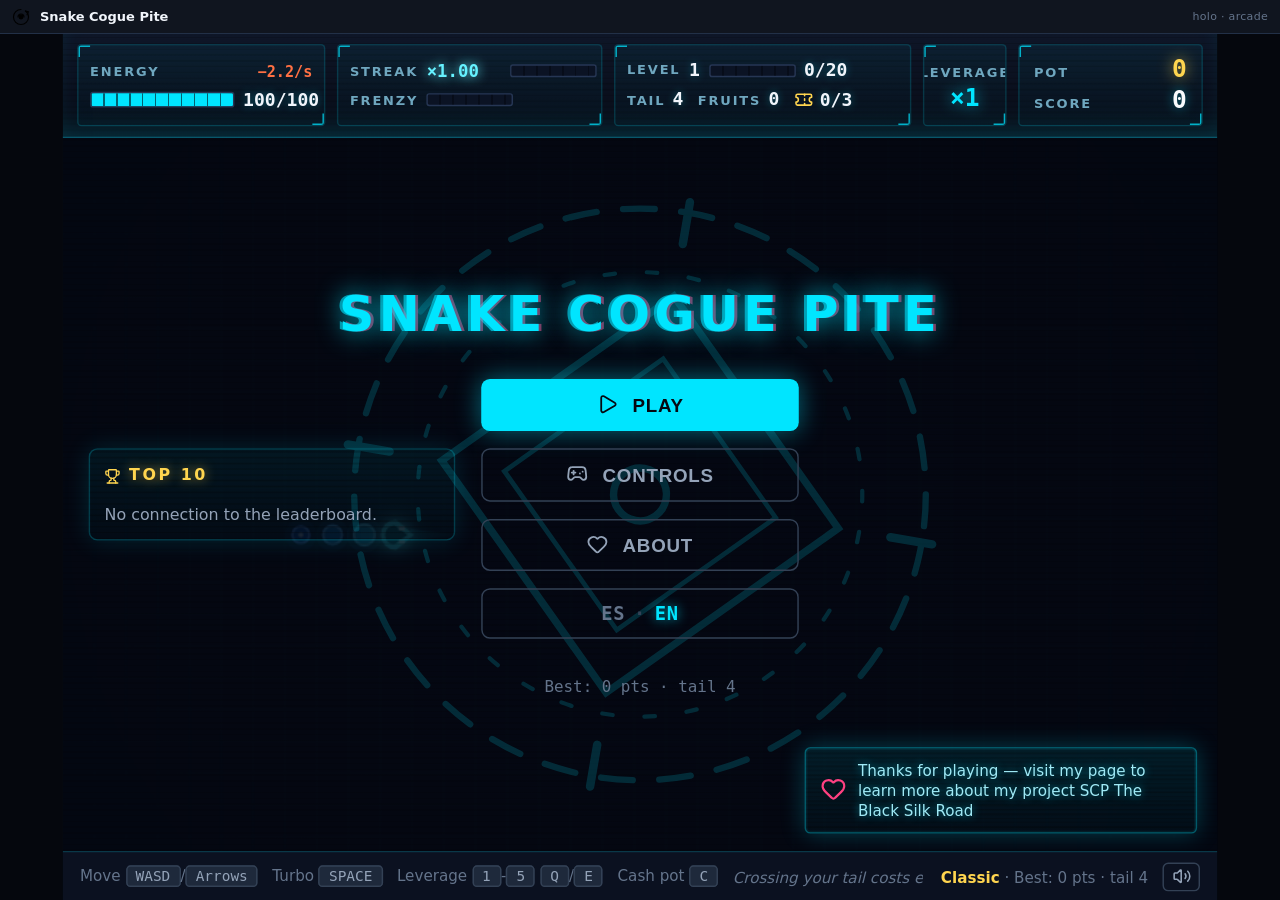
<file: index.html>
<!doctype html>
<html lang="es">
<head>
<meta charset="utf-8">
<meta name="viewport" content="width=device-width, initial-scale=1">
<title>Snake Cogue Pite</title>
<link rel="icon" href="src/icon.svg">
<link rel="stylesheet" href="host/shell.css">
<link rel="stylesheet" href="src/app.css">
</head>
<body>
<script type="module" src="host/boot.mjs"></script>
</body>
</html>
</file>
<file: host/shell.css>
/* shell.css — el marco que rodea a la app. Es lo ÚNICO propio del proyecto
   autónomo: src/app.css es copia exacta del juego y no se toca.
   Sin @keyframes, sin filter, sin url(): todo lo que se mueve lo mueve el juego. */

html, body {
  margin: 0;
  height: 100%;
  background: #05070D;
  color: #E8EEF7;
  font: 13px/18px var(--font, system-ui, sans-serif);
  overscroll-behavior: none;
}

.sh-win {
  position: fixed;
  inset: 0;
  display: grid;
  grid-template-rows: 34px 1fr;
  min-height: 0;
}

.sh-title {
  display: flex;
  align-items: center;
  gap: 10px;
  padding: 0 12px;
  background: #10151F;
  border-bottom: 1px solid #223047;
  min-width: 0;
}

.sh-title__icon {
  width: 18px;
  height: 18px;
  flex: none;
}

.sh-title__text {
  font-weight: 600;
  color: #F1F5FB;
  white-space: nowrap;
  overflow: hidden;
  text-overflow: ellipsis;
}

.sh-title__badge {
  margin-left: auto;
  flex: none;
  font-size: 11px;
  letter-spacing: 0.3px;
  color: #64748B;
  white-space: nowrap;
  overflow: hidden;
  text-overflow: ellipsis;
}

.sh-body {
  position: relative;
  min-height: 0;
  overflow: hidden;
}

/* El escenario: tamano logico fijo (lo declara el juego en RESOLUCION) que
   boot.mjs escala para encajar en .sh-body. La especificidad extra gana a
   `.sr-app { position: relative }` de src/app.css. */
.sh-body > .sh-stage {
  position: absolute;
  left: 0;
  top: 0;
  transform-origin: 0 0;
}

/* En pantallas estrechas el escenario ya se escala solo; el marco cede lo suyo. */
@media (max-width: 720px) {
  .sh-title__badge { display: none; }
}
</file>
<file: src/app.css>
/* Estilos de Snake Cogue Pite.
   Sin @keyframes ni filtros, por rendimiento en navegadores embebidos.
   Lo que se mueve lo mueve el juego (transform/estilos inline por tick) o una
   transition; el brillo es text-shadow y box-shadow, nunca filter. */

.sr-app {
  box-sizing: border-box;
  height: 100%;
  display: grid;
  grid-template-rows: 72px 1fr 34px;
  overflow: hidden;
  font: 12px/16px var(--font);
  color: var(--win-fg);
  background: #080C14;
  position: relative;
  user-select: none;
}

/* Iconos vectoriales (sprite de iconos.mjs) */
.sr-ico {
  width: 1em;
  height: 1em;
  display: inline-block;
  vertical-align: -0.15em;
  stroke: currentColor;
  flex: none;
}

.sr-ico--hud {
  width: 13px;
  height: 13px;
  color: #FFD54F;
}

.sr-ico--carta {
  width: 34px;
  height: 34px;
  color: #00E5FF;
}

.sr-card--mecanica .sr-ico--carta {
  width: 28px;
  height: 28px;
}

.sr-ico--rodillo {
  width: 54px;
  height: 54px;
  color: #FFD54F;
}

.sr-ico--holo {
  width: 440px;
  height: 440px;
  color: #00E5FF;
  opacity: 0.16;
}

/* ---- Cabecera: cabina holográfica por módulos ----------------------------- */

.sr-hud {
  display: grid;
  grid-template-columns: 172px 184px 1fr 58px 128px;
  gap: 8px;
  align-items: stretch;
  padding: 7px 10px;
  min-width: 0;
  background:
    repeating-linear-gradient(0deg, rgba(0, 0, 0, 0.16) 0 1px, transparent 1px 4px),
    linear-gradient(180deg, rgba(14, 22, 40, 0.98), rgba(7, 11, 22, 0.98));
  border-bottom: 1px solid rgba(0, 229, 255, 0.35);
  box-shadow: inset 0 -12px 24px -14px rgba(0, 229, 255, 0.3);
  font-weight: 600;
}

/* Módulo: marco fino, esquinas marcadas, fondo apenas cian */
.sr-mod {
  position: relative;
  display: flex;
  flex-direction: column;
  justify-content: center;
  gap: 4px;
  min-width: 0;
  padding: 4px 8px;
  overflow: hidden;
  border: 1px solid rgba(0, 229, 255, 0.16);
  border-radius: 3px;
  background: linear-gradient(180deg, rgba(0, 229, 255, 0.055), rgba(0, 229, 255, 0.015));
  transition: border-color 0.2s ease, box-shadow 0.2s ease;
}

.sr-mod::before,
.sr-mod::after {
  content: '';
  position: absolute;
  width: 7px;
  height: 7px;
  border-color: rgba(0, 229, 255, 0.75);
  border-style: solid;
  border-width: 0;
  pointer-events: none;
}

.sr-mod::before {
  left: -1px;
  top: -1px;
  border-left-width: 2px;
  border-top-width: 2px;
}

.sr-mod::after {
  right: -1px;
  bottom: -1px;
  border-right-width: 2px;
  border-bottom-width: 2px;
}

.sr-mod__cab,
.sr-mod__fila {
  display: flex;
  align-items: center;
  gap: 6px;
  min-width: 0;
  white-space: nowrap;
}

.sr-mod__cab {
  justify-content: space-between;
}

.sr-mod__lbl {
  font-size: 9px;
  font-weight: 700;
  letter-spacing: 0.14em;
  text-transform: uppercase;
  color: #6FA7BF;
  flex: none;
}

.sr-hud__val {
  font-family: Consolas, "Cascadia Mono", monospace;
  font-weight: 700;
  font-size: 12.5px;
  font-variant-numeric: tabular-nums;
  color: #F1F5FB;
  text-shadow: 0 0 6px rgba(0, 229, 255, 0.35);
}

/* Barras: segmentadas y con punta que brilla */
.sr-hud__energy-wrap,
.sr-hud__xp-wrap,
.sr-meter {
  position: relative;
  height: 9px;
  background: #0B1324;
  border: 1px solid #263654;
  border-radius: 2px;
  overflow: hidden;
  flex: none;
}

.sr-hud__energy-wrap::after,
.sr-hud__xp-wrap::after,
.sr-meter::after {
  content: '';
  position: absolute;
  inset: 0;
  background: repeating-linear-gradient(90deg, transparent 0 8px, rgba(4, 8, 18, 0.6) 8px 9px);
  pointer-events: none;
}

.sr-hud__energy-wrap { width: 98px; }
.sr-hud__xp-wrap { width: 58px; height: 7px; }
.sr-meter { width: 58px; height: 7px; }

.sr-hud__energy-bar,
.sr-hud__xp-bar,
.sr-meter__bar {
  height: 100%;
  width: 0%;
  box-shadow: 0 0 8px currentColor;
}

.sr-hud__energy-bar { width: 100%; background: #00E5FF; color: #00E5FF; }
.sr-hud__energy-bar[data-status="warning"] { background: #FFB300; color: #FFB300; }
.sr-hud__energy-bar[data-status="critical"] { background: #FF1744; color: #FF1744; }
.sr-hud__xp-bar { background: #E040FB; color: #E040FB; }
.sr-meter--racha .sr-meter__bar { background: #FFD54F; color: #FFD54F; }
.sr-meter--frenesi .sr-meter__bar { background: #FF4081; color: #FF4081; }
.sr-meter--frenesi .sr-meter__bar[data-activa="1"] { background: #00E676; color: #00E676; }

.sr-hud__drain {
  font-family: Consolas, "Cascadia Mono", monospace;
  font-size: 10.5px;
  font-weight: 700;
  color: #FF7043;
  font-variant-numeric: tabular-nums;
}

.sr-hud__energy-text[data-inanicion="1"] {
  color: #FF1744;
  text-shadow: 0 0 10px #FF1744;
}

/* Ritmo: la racha crece (tamaño inline por tick) y lleva su contador */
.sr-hud__racha-text {
  min-width: 52px;
  transition: font-size 0.12s ease, color 0.2s ease;
  text-shadow: 0 0 8px currentColor;
}

.sr-hud__racha-text[data-n]:not([data-n=""])::after {
  content: ' ·' attr(data-n);
  font-size: 10px;
  color: #6FA7BF;
  text-shadow: none;
}

.sr-hud__frenesi-text {
  font-family: Consolas, "Cascadia Mono", monospace;
  font-size: 10.5px;
  font-weight: 700;
  color: #FF4081;
  font-variant-numeric: tabular-nums;
}

.sr-hud__frenesi-text[data-estado="bajon"] { color: #7C93B8; }

/* Progreso y estadísticas pequeñas */
.sr-mod__fila--stats {
  gap: 10px;
}

.sr-stat {
  display: inline-flex;
  align-items: baseline;
  gap: 5px;
}

.sr-stat--fichas .sr-ico--hud {
  align-self: center;
}

/* Mejora temporal activa: píldora sobre la arena, donde se mira */
.sr-buff-pill {
  position: absolute;
  top: 8px;
  right: 10px;
  z-index: 5;
  display: none;
  align-items: center;
  gap: 6px;
  padding: 4px 10px;
  border: 1px solid rgba(255, 213, 79, 0.6);
  border-radius: 3px;
  background: rgba(8, 12, 24, 0.85);
  color: #FFD54F;
  font-size: 11px;
  font-weight: 700;
  letter-spacing: 0.06em;
  white-space: nowrap;
  box-shadow: 0 0 14px rgba(255, 213, 79, 0.35);
  pointer-events: none;
}

.sr-buff-pill:not(:empty) {
  display: flex;
}

.sr-buff-pill .sr-ico--hud {
  width: 14px;
  height: 14px;
}

/* Apalancamiento: un dial */
.sr-mod--apalanc {
  align-items: center;
  gap: 1px;
  padding: 4px 4px;
}

.sr-hud__lev {
  font-family: Consolas, "Cascadia Mono", monospace;
  font-size: 17px;
  font-weight: 800;
  color: #00E5FF;
  text-shadow: 0 0 10px rgba(0, 229, 255, 0.7);
  line-height: 1;
}

.sr-hud__lev[data-riesgo="1"] {
  color: #FF1744;
  text-shadow: 0 0 12px rgba(255, 23, 68, 0.8);
}

.sr-mod--apalanc:has(.sr-hud__lev[data-riesgo="1"]) {
  border-color: rgba(255, 23, 68, 0.55);
}

/* Banca: el bote en juego y los puntos a salvo, los números grandes */
.sr-mod--banca {
  gap: 2px;
  padding: 4px 10px;
}

.sr-banca__fila {
  display: flex;
  align-items: baseline;
  justify-content: space-between;
  gap: 8px;
}

.sr-hud__bote,
.sr-hud__puntos {
  font-family: Consolas, "Cascadia Mono", monospace;
  font-weight: 800;
  font-size: 17px;
  line-height: 1;
  font-variant-numeric: tabular-nums;
  display: inline-block;
  transform-origin: right center;
  letter-spacing: 0.01em;
}

.sr-hud__bote {
  color: #FFD54F;
  text-shadow: 0 0 10px rgba(255, 213, 79, 0.7);
}

.sr-hud__puntos {
  color: #F8FAFC;
  text-shadow: 0 0 8px rgba(0, 229, 255, 0.45);
}

/* Estados de la cabecera */
.sr-hud[data-frenesi="1"] .sr-mod--ritmo {
  border-color: rgba(255, 64, 129, 0.75);
  box-shadow: 0 0 16px rgba(255, 64, 129, 0.35), inset 0 0 14px rgba(255, 64, 129, 0.12);
}

.sr-hud[data-frenesi="1"] .sr-mod--ritmo::before,
.sr-hud[data-frenesi="1"] .sr-mod--ritmo::after {
  border-color: #FF4081;
}

.sr-hud[data-bajon="1"] .sr-mod--ritmo {
  border-color: rgba(124, 147, 184, 0.5);
}

.sr-hud[data-inanicion="1"] .sr-mod--energia {
  border-color: rgba(255, 23, 68, 0.85);
  box-shadow: 0 0 16px rgba(255, 23, 68, 0.5), inset 0 0 14px rgba(255, 23, 68, 0.15);
}

.sr-hud[data-inanicion="1"] .sr-mod--energia::before,
.sr-hud[data-inanicion="1"] .sr-mod--energia::after {
  border-color: #FF1744;
}

.sr-hud[data-buff="1"] .sr-mod--progreso {
  border-color: rgba(255, 213, 79, 0.45);
}

/* ---- Contenedor del Canvas ----------------------------------------------- */

.sr-viewport {
  position: relative;
  width: 100%;
  height: 100%;
  overflow: hidden;
  background: #050811;
}

.sr-canvas {
  position: absolute;
  top: 0;
  left: 0;
  width: 100%;
  height: 100%;
  display: block;
}

/* ---- Modales y Overlays -------------------------------------------------- */

.sr-overlay {
  position: absolute;
  top: 0;
  left: 0;
  width: 100%;
  height: 100%;
  background:
    repeating-linear-gradient(0deg, rgba(0, 0, 0, 0.14) 0 1px, transparent 1px 4px),
    rgba(4, 8, 18, 0.86);
  display: flex;
  flex-direction: column;
  align-items: center;
  justify-content: center;
  padding: 24px;
  box-sizing: border-box;
  z-index: 20;
}

.sr-overlay[data-visible="0"] {
  display: none;
}

.sr-modal-title {
  font-size: 22px;
  font-weight: 800;
  letter-spacing: 1px;
  color: #00E5FF;
  margin-bottom: 6px;
  text-align: center;
  text-shadow: 0 0 12px rgba(0, 229, 255, 0.8), 1.5px 0 0 rgba(255, 64, 129, 0.45), -1.5px 0 0 rgba(0, 229, 255, 0.45);
}

.sr-modal-subtitle {
  font-size: 13px;
  color: #94A3B8;
  margin-bottom: 24px;
  text-align: center;
}

/* Cartas de mutaciones roguelite */
.sr-cards-grid {
  display: grid;
  grid-template-columns: repeat(3, minmax(180px, 240px));
  gap: 16px;
  max-width: 800px;
  width: 100%;
}

.sr-card {
  background: linear-gradient(180deg, #111B30, #0B1220);
  border: 1.5px solid #334155;
  border-radius: 8px;
  box-shadow: inset 0 0 0 1px rgba(0, 229, 255, 0.06), 0 8px 24px -14px rgba(0, 0, 0, 0.9);
  padding: 18px 14px;
  display: flex;
  flex-direction: column;
  align-items: center;
  text-align: center;
  cursor: pointer;
  transition: transform 0.12s ease;
}

.sr-card:hover {
  transform: translateY(-4px);
  border-color: #00E5FF;
  background: linear-gradient(180deg, #16233D, #0F172A);
  box-shadow: 0 0 26px rgba(0, 229, 255, 0.28), inset 0 0 0 1px rgba(0, 229, 255, 0.3);
}

.sr-card__icon {
  display: flex;
  align-items: center;
  justify-content: center;
}

.sr-card__icon {
  font-size: 32px;
  margin-bottom: 12px;
}

.sr-card__name {
  font-size: 14px;
  font-weight: 700;
  color: #F8FAFC;
  margin-bottom: 8px;
}

.sr-card__desc {
  font-size: 11px;
  line-height: 15px;
  color: #94A3B8;
  margin-bottom: 12px;
  flex: 1;
}

.sr-card__badge {
  font-size: 10px;
  font-weight: 700;
  padding: 3px 8px;
  border-radius: 4px;
  text-transform: uppercase;
  letter-spacing: 0.5px;
  background: rgba(0, 229, 255, 0.15);
  color: #00E5FF;
}

/* Mecánicas superiores: tres cartas, las laterales dobles */
.sr-cards-grid--mecanicas {
  grid-template-columns: repeat(3, minmax(200px, 236px));
  gap: 14px;
  max-width: 760px;
  justify-content: center;
  align-items: stretch;
}

.sr-card--mecanica {
  padding: 12px 10px;
  justify-content: space-between;
}

.sr-card__bloque {
  display: flex;
  flex-direction: column;
  align-items: center;
  width: 100%;
}

.sr-card--mecanica .sr-card__icon {
  font-size: 24px;
  margin-bottom: 6px;
}

.sr-card--mecanica .sr-card__name {
  font-size: 12.5px;
  margin-bottom: 4px;
}

.sr-card--mecanica .sr-card__desc {
  font-size: 10.5px;
  line-height: 14px;
  margin-bottom: 6px;
  flex: 0;
}

.sr-card__mas {
  font-size: 18px;
  font-weight: 800;
  color: #64748B;
  margin: 4px 0;
}

.sr-card--mecanica .sr-card__badge {
  margin-top: 10px;
  background: rgba(255, 213, 79, 0.15);
  color: #FFD54F;
}

.sr-footer__mecanica {
  color: #FFD54F;
  font-weight: 700;
}

/* Modal de Fin de Run (Game Over / Ascensión) */
.sr-summary-box {
  background: #0F172A;
  border: 1.5px solid #334155;
  border-radius: 8px;
  padding: 24px 32px;
  max-width: 520px;
  width: 100%;
  display: flex;
  flex-direction: column;
  align-items: center;
  text-align: center;
}

.sr-summary-title {
  font-size: 24px;
  font-weight: 800;
  color: #FF5252;
  margin-bottom: 6px;
}

.sr-summary-title[data-win="1"] {
  color: #00E676;
}

.sr-summary-rank {
  font-size: 14px;
  font-weight: 700;
  color: #FFD54F;
  margin-bottom: 18px;
}

.sr-summary-puntos {
  font-family: Consolas, monospace;
  font-size: 13px;
  font-weight: 700;
  color: #94A3B8;
  margin-bottom: 4px;
}

.sr-summary-puntos .sr-stat-puntos {
  font-size: 30px;
  color: #FFD54F;
  margin-right: 6px;
}

.sr-summary-bote {
  font-size: 11px;
  line-height: 15px;
  color: #94A3B8;
  margin: -8px 0 16px;
  min-height: 15px;
}

.sr-summary-stats {
  display: grid;
  grid-template-columns: 1fr 1fr 1fr;
  gap: 12px;
  width: 100%;
  margin-bottom: 20px;
  background: #1E293B;
  padding: 12px;
  border-radius: 6px;
}

.sr-stat-item {
  display: flex;
  flex-direction: column;
  gap: 3px;
}

.sr-stat-val {
  font-size: 16px;
  font-weight: 700;
  font-family: Consolas, monospace;
  color: #F8FAFC;
}

.sr-stat-lbl {
  font-size: 10px;
  color: #94A3B8;
  text-transform: uppercase;
}

.sr-btn-restart {
  background: #00E5FF;
  color: #050811;
  border: none;
  border-radius: 6px;
  padding: 10px 24px;
  font-size: 13px;
  font-weight: 700;
  cursor: pointer;
  letter-spacing: 0.5px;
  box-shadow: 0 0 18px rgba(0, 229, 255, 0.45);
  transition: transform 0.12s ease, box-shadow 0.12s ease;
}

.sr-btn-restart:hover {
  background: #33EBFF;
  transform: scale(1.03);
  box-shadow: 0 0 28px rgba(0, 229, 255, 0.75);
}

/* ---- Tragaperras --------------------------------------------------------- */

.sr-rodillos {
  display: flex;
  gap: 18px;
  margin-top: 6px;
}

.sr-rodillo {
  width: 96px;
  height: 96px;
  display: flex;
  align-items: center;
  justify-content: center;
  background:
    repeating-linear-gradient(0deg, rgba(0, 0, 0, 0.18) 0 1px, transparent 1px 3px),
    linear-gradient(180deg, #131E36, #0B1220);
  border: 2px solid #334155;
  border-radius: 10px;
  color: #94A3B8;
  transition: border-color 0.12s ease, box-shadow 0.15s ease, color 0.15s ease;
}

.sr-rodillo .sr-ico--rodillo {
  color: inherit;
}

.sr-rodillo[data-parado="1"] {
  border-color: #FFD54F;
  color: #FFD54F;
  box-shadow: 0 0 26px rgba(255, 213, 79, 0.55), inset 0 0 18px rgba(255, 213, 79, 0.2);
}

.sr-tragaperras__resultado {
  margin-top: 20px;
  min-height: 22px;
  font-size: 15px;
  font-weight: 800;
  color: #FFD54F;
  text-align: center;
  max-width: 640px;
  text-shadow: 0 0 10px currentColor;
  transition: transform 0.18s cubic-bezier(0.2, 1.6, 0.4, 1), opacity 0.15s ease;
}

.sr-tragaperras__resultado[data-tipo="triple"] { color: #E040FB; }
.sr-tragaperras__resultado[data-tipo="nada"] { color: #94A3B8; }

.sr-modal-title--menor {
  font-size: 15px;
  margin-top: 10px;
  margin-bottom: 2px;
}

.sr-controles--apuesta {
  font-size: 11px;
  line-height: 14px;
  gap: 6px 14px;
  max-width: 560px;
}

/* ---- Menú principal ------------------------------------------------------ */

.sr-menu {
  display: flex;
  flex-direction: column;
  align-items: center;
  gap: 12px;
  width: 100%;
  max-width: 460px;
}

.sr-menu--controles {
  max-width: 600px;
  gap: 8px;
}

.sr-menu[data-visible="0"] {
  display: none;
}

.sr-menu__title {
  font-size: 34px;
  font-weight: 800;
  letter-spacing: 3px;
  color: #00E5FF;
  line-height: 1;
  white-space: nowrap;
  margin-bottom: 16px;
  text-shadow: 0 0 18px rgba(0, 229, 255, 0.85), 2px 0 0 rgba(255, 64, 129, 0.55), -2px 0 0 rgba(0, 229, 255, 0.6);
}

.sr-menu__holo {
  position: absolute;
  inset: 0;
  display: flex;
  align-items: center;
  justify-content: center;
  pointer-events: none;
}

.sr-menu__holo .sr-ico--holo {
  transform-origin: center;
}

.sr-menu {
  position: relative;
}

.sr-menu__idioma {
  width: auto;
  padding: 6px 14px;
  font-family: Consolas, "Cascadia Mono", monospace;
  letter-spacing: 0.2em;
  border-color: #263654;
}

.sr-menu__idioma b {
  color: #64748B;
  font-weight: 800;
}

.sr-menu__idioma i {
  font-style: normal;
  color: #334155;
  margin: 0 6px;
}

.sr-menu__idioma[data-idioma="es"] b[data-on="es"],
.sr-menu__idioma[data-idioma="en"] b[data-on="en"] {
  color: #00E5FF;
  text-shadow: 0 0 8px rgba(0, 229, 255, 0.7);
}

.sr-btn-rebobinar {
  margin-top: 14px;
  display: inline-flex;
  align-items: center;
  gap: 6px;
}

.sr-btn-rebobinar .sr-footer__kbd {
  margin-left: 2px;
}

.sr-menu--acerca {
  max-width: 520px;
  gap: 14px;
}

.sr-acerca__texto {
  margin: 0;
  font-size: 12.5px;
  line-height: 19px;
  color: #C7D2E0;
  text-align: center;
  max-width: 480px;
}

.sr-acerca__texto--menor {
  font-size: 11.5px;
  line-height: 17px;
  color: #94A3B8;
}

.sr-acerca__enlace {
  color: #00E5FF;
  text-decoration: none;
  border-bottom: 1px solid rgba(0, 229, 255, 0.5);
}

.sr-acerca__enlace:hover {
  text-shadow: 0 0 8px rgba(0, 229, 255, 0.8);
}

.sr-acerca__creditos {
  font-size: 10px;
  line-height: 14px;
  letter-spacing: 0.04em;
  color: #64748B;
}

/* Ranking */
.sr-menu__top {
  position: absolute;
  left: 18px;
  top: 50%;
  transform: translateY(-50%);
  width: 232px;
  display: flex;
  flex-direction: column;
  gap: 6px;
  padding: 10px 10px 8px;
  border: 1px solid rgba(0, 229, 255, 0.22);
  border-radius: 6px;
  background:
    repeating-linear-gradient(0deg, rgba(0, 0, 0, 0.16) 0 1px, transparent 1px 4px),
    linear-gradient(180deg, rgba(0, 229, 255, 0.07), rgba(0, 229, 255, 0.02));
  box-shadow: 0 0 18px rgba(0, 229, 255, 0.14);
}

.sr-menu__top-titulo {
  font-size: 11px;
  font-weight: 800;
  letter-spacing: 0.16em;
  color: #FFD54F;
  text-shadow: 0 0 8px rgba(255, 213, 79, 0.6);
  display: flex;
  align-items: center;
  gap: 6px;
}

.sr-menu__top .sr-ranking { gap: 3px; }

.sr-menu__top .sr-ranking__fila {
  grid-template-columns: 20px 1fr auto;
  gap: 6px;
  padding: 3px 7px;
  font-size: 11px;
}

.sr-menu__top .sr-ranking__mec { display: none; }

.sr-seleccion__botones {
  display: flex;
  gap: 10px;
}

.sr-ranking {
  list-style: none;
  margin: 0;
  padding: 0;
  width: 100%;
  display: flex;
  flex-direction: column;
  gap: 4px;
}

.sr-ranking__fila {
  display: grid;
  grid-template-columns: 28px 1fr auto auto;
  gap: 10px;
  align-items: baseline;
  padding: 5px 10px;
  border: 1px solid rgba(0, 229, 255, 0.14);
  border-radius: 4px;
  background: rgba(0, 229, 255, 0.03);
  font-size: 12px;
}

.sr-ranking__fila--top {
  border-color: rgba(255, 213, 79, 0.6);
  box-shadow: 0 0 14px rgba(255, 213, 79, 0.25);
}

.sr-ranking__pos {
  font-family: Consolas, monospace;
  font-weight: 800;
  color: #64748B;
}

.sr-ranking__fila--top .sr-ranking__pos { color: #FFD54F; }

.sr-ranking__nombre {
  font-weight: 700;
  color: #F1F5FB;
  overflow: hidden;
  text-overflow: ellipsis;
  white-space: nowrap;
}

.sr-ranking__mec {
  font-size: 10px;
  color: #64748B;
  white-space: nowrap;
}

.sr-ranking__pts {
  font-family: Consolas, monospace;
  font-weight: 700;
  color: #FFD54F;
  font-variant-numeric: tabular-nums;
}

.sr-ranking__estado {
  font-size: 11px;
  color: #94A3B8;
  min-height: 15px;
}

.sr-summary-ranking {
  display: flex;
  align-items: center;
  gap: 8px;
  margin: -6px 0 14px;
  flex-wrap: wrap;
  justify-content: center;
}

.sr-summary-ranking[data-visible="0"] { display: none; }

.sr-summary-nombre {
  width: 150px;
  padding: 7px 10px;
  background: #0B1220;
  border: 1px solid #334155;
  border-radius: 6px;
  color: #F1F5FB;
  font: 700 12px Consolas, monospace;
  letter-spacing: 0.05em;
  outline: none;
}

.sr-summary-nombre:focus {
  border-color: #00E5FF;
  box-shadow: 0 0 10px rgba(0, 229, 255, 0.35);
}

.sr-summary-enviar {
  padding: 7px 14px;
  font-size: 11px;
}

.sr-summary-enviar:disabled {
  opacity: 0.5;
  cursor: default;
}

.sr-summary-ranking__estado {
  flex-basis: 100%;
  text-align: center;
  font-size: 11px;
  color: #94A3B8;
  min-height: 14px;
}

.sr-acerca__patreon {
  text-decoration: none;
  display: inline-flex;
  align-items: center;
  justify-content: center;
  box-sizing: border-box;
}

/* Enlace holográfico en la esquina del menú */
.sr-patreon {
  position: absolute;
  right: 14px;
  bottom: 12px;
  max-width: 250px;
  display: flex;
  align-items: center;
  gap: 8px;
  padding: 8px 10px;
  border: 1px solid rgba(0, 229, 255, 0.35);
  border-radius: 4px;
  background:
    repeating-linear-gradient(0deg, rgba(0, 0, 0, 0.18) 0 1px, transparent 1px 3px),
    linear-gradient(180deg, rgba(0, 229, 255, 0.10), rgba(0, 229, 255, 0.03));
  box-shadow: 0 0 16px rgba(0, 229, 255, 0.25), inset 0 0 0 1px rgba(0, 229, 255, 0.08);
  color: #9FE9F5;
  font-size: 10.5px;
  line-height: 14px;
  text-decoration: none;
  text-shadow: 0 0 6px rgba(0, 229, 255, 0.6);
  transition: box-shadow 0.15s ease, border-color 0.15s ease, transform 0.15s ease;
}

.sr-patreon:hover {
  border-color: #00E5FF;
  box-shadow: 0 0 26px rgba(0, 229, 255, 0.5), inset 0 0 0 1px rgba(0, 229, 255, 0.3);
  transform: translateY(-2px);
}

.sr-patreon__icono .sr-ico {
  width: 18px;
  height: 18px;
  color: #FF4081;
}

.sr-menu__btn .sr-ico {
  margin-right: 6px;
  width: 15px;
  height: 15px;
}

.sr-menu__sub {
  font-size: 13px;
  font-weight: 700;
  letter-spacing: 6px;
  color: #94A3B8;
  margin-bottom: 18px;
}

.sr-menu__btn {
  width: 220px;
}

.sr-btn-secundario {
  background: transparent;
  color: #94A3B8;
  border: 1.5px solid #334155;
  border-radius: 6px;
  padding: 9px 24px;
  font-size: 13px;
  font-weight: 700;
  cursor: pointer;
  letter-spacing: 0.5px;
}

.sr-btn-secundario:hover {
  color: #F8FAFC;
  border-color: #00E5FF;
}

.sr-menu__record {
  margin-top: 14px;
  font-size: 11px;
  color: #64748B;
  font-family: Consolas, monospace;
}

.sr-controles {
  display: grid;
  grid-template-columns: auto 1fr;
  gap: 10px 18px;
  align-items: center;
  margin: 0 0 8px;
  font-size: 12px;
  color: #94A3B8;
}

.sr-controles dt {
  text-align: right;
  color: #F8FAFC;
}

.sr-controles dd {
  margin: 0;
}

.sr-summary-botones {
  display: flex;
  gap: 10px;
}

/* ---- Barra de Controles Inferior ----------------------------------------- */

.sr-footer {
  display: flex;
  align-items: center;
  justify-content: space-between;
  gap: 12px;
  padding: 0 12px;
  background: #0B1120;
  border-top: 1px solid rgba(0, 229, 255, 0.18);
  font-size: 10.5px;
  color: #64748B;
  white-space: nowrap;
  overflow: hidden;
  min-width: 0;
}

.sr-footer__hint {
  display: flex;
  align-items: center;
  gap: 10px;
  min-width: 0;
  overflow: hidden;
}

.sr-footer__record {
  white-space: nowrap;
}

.sr-footer__derecha {
  display: flex;
  align-items: center;
  gap: 10px;
}

.sr-footer__sonido {
  background: transparent;
  border: 1px solid #334155;
  color: #94A3B8;
  border-radius: 4px;
  width: 26px;
  height: 20px;
  display: inline-flex;
  align-items: center;
  justify-content: center;
  cursor: pointer;
  padding: 0;
}

.sr-footer__sonido:hover {
  color: #00E5FF;
  border-color: #00E5FF;
}

.sr-footer__sonido[data-silenciado="1"] {
  color: #FF5252;
}

.sr-footer__sonido .sr-ico {
  width: 13px;
  height: 13px;
}

.sr-footer__kbd {
  background: #1E293B;
  color: #94A3B8;
  padding: 1px 6px;
  border-radius: 3px;
  font-family: Consolas, monospace;
  font-size: 10px;
  border: 1px solid #334155;
}
</file>
